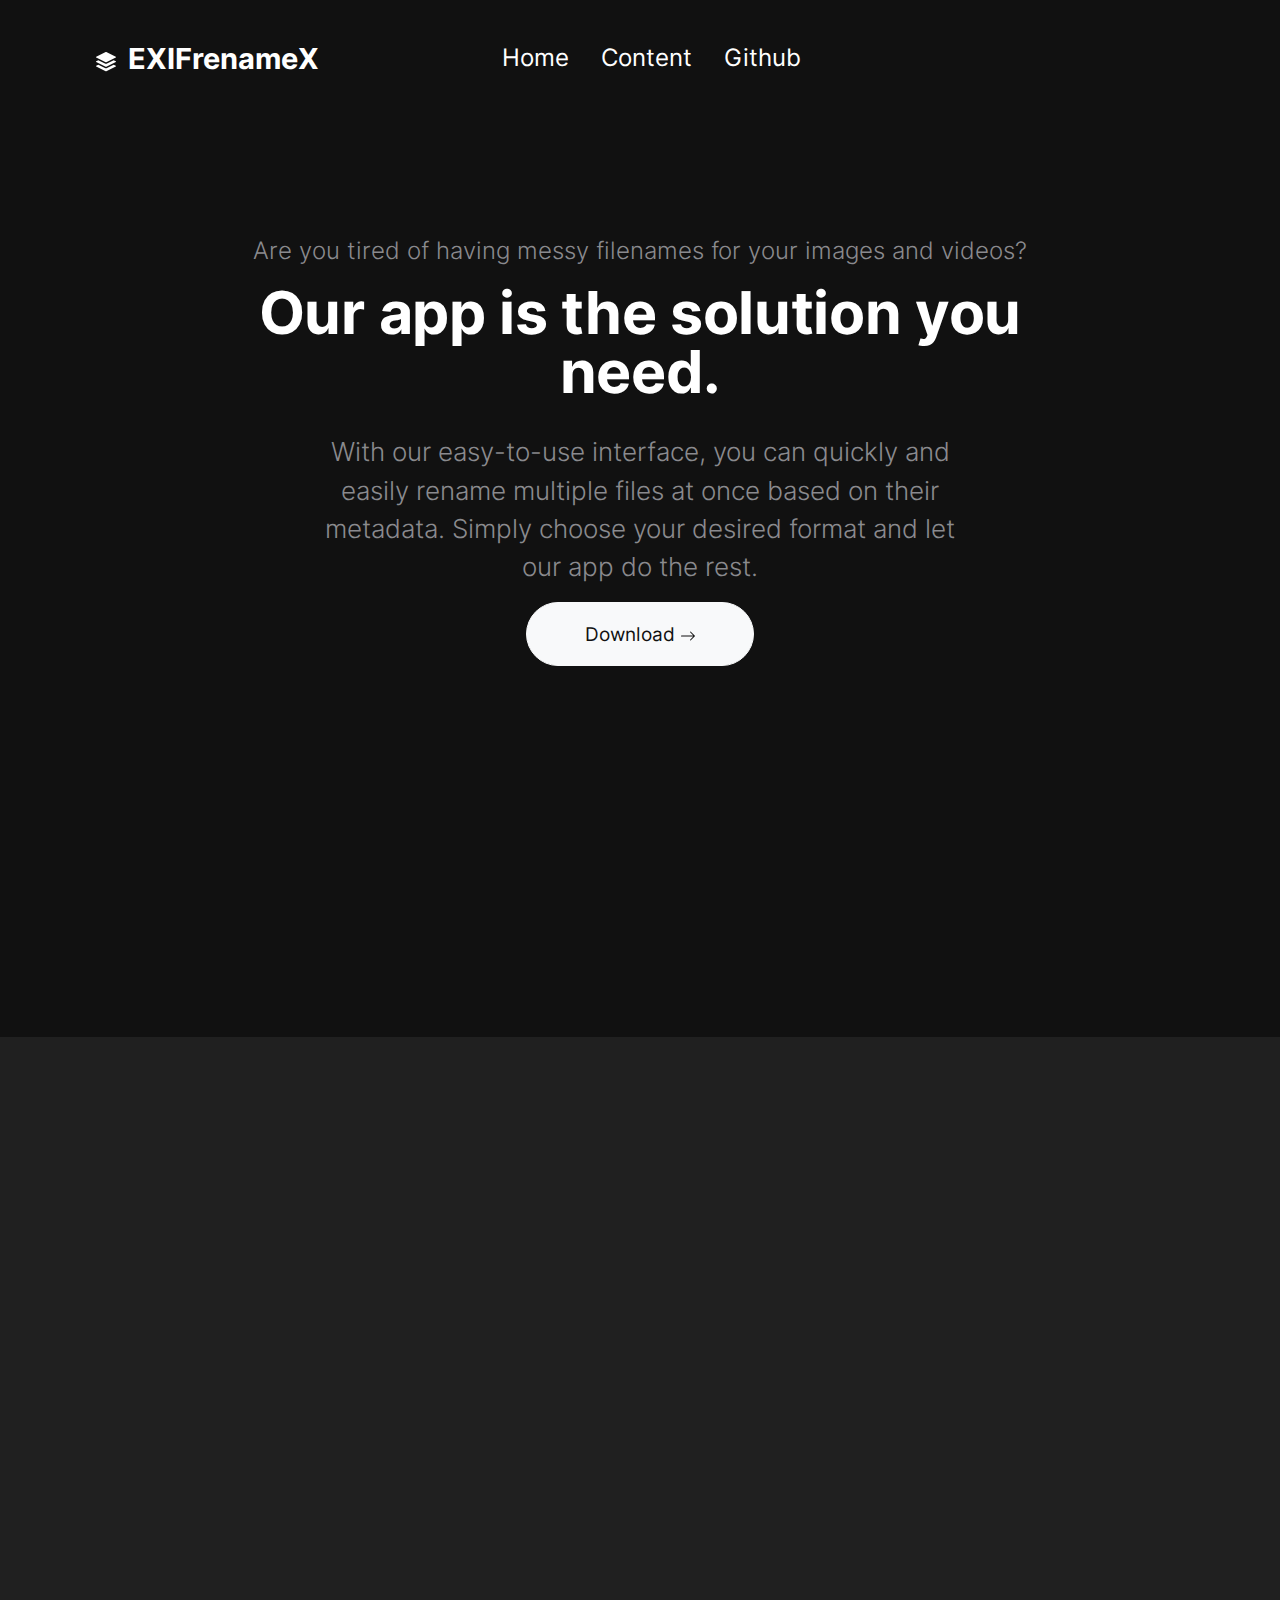
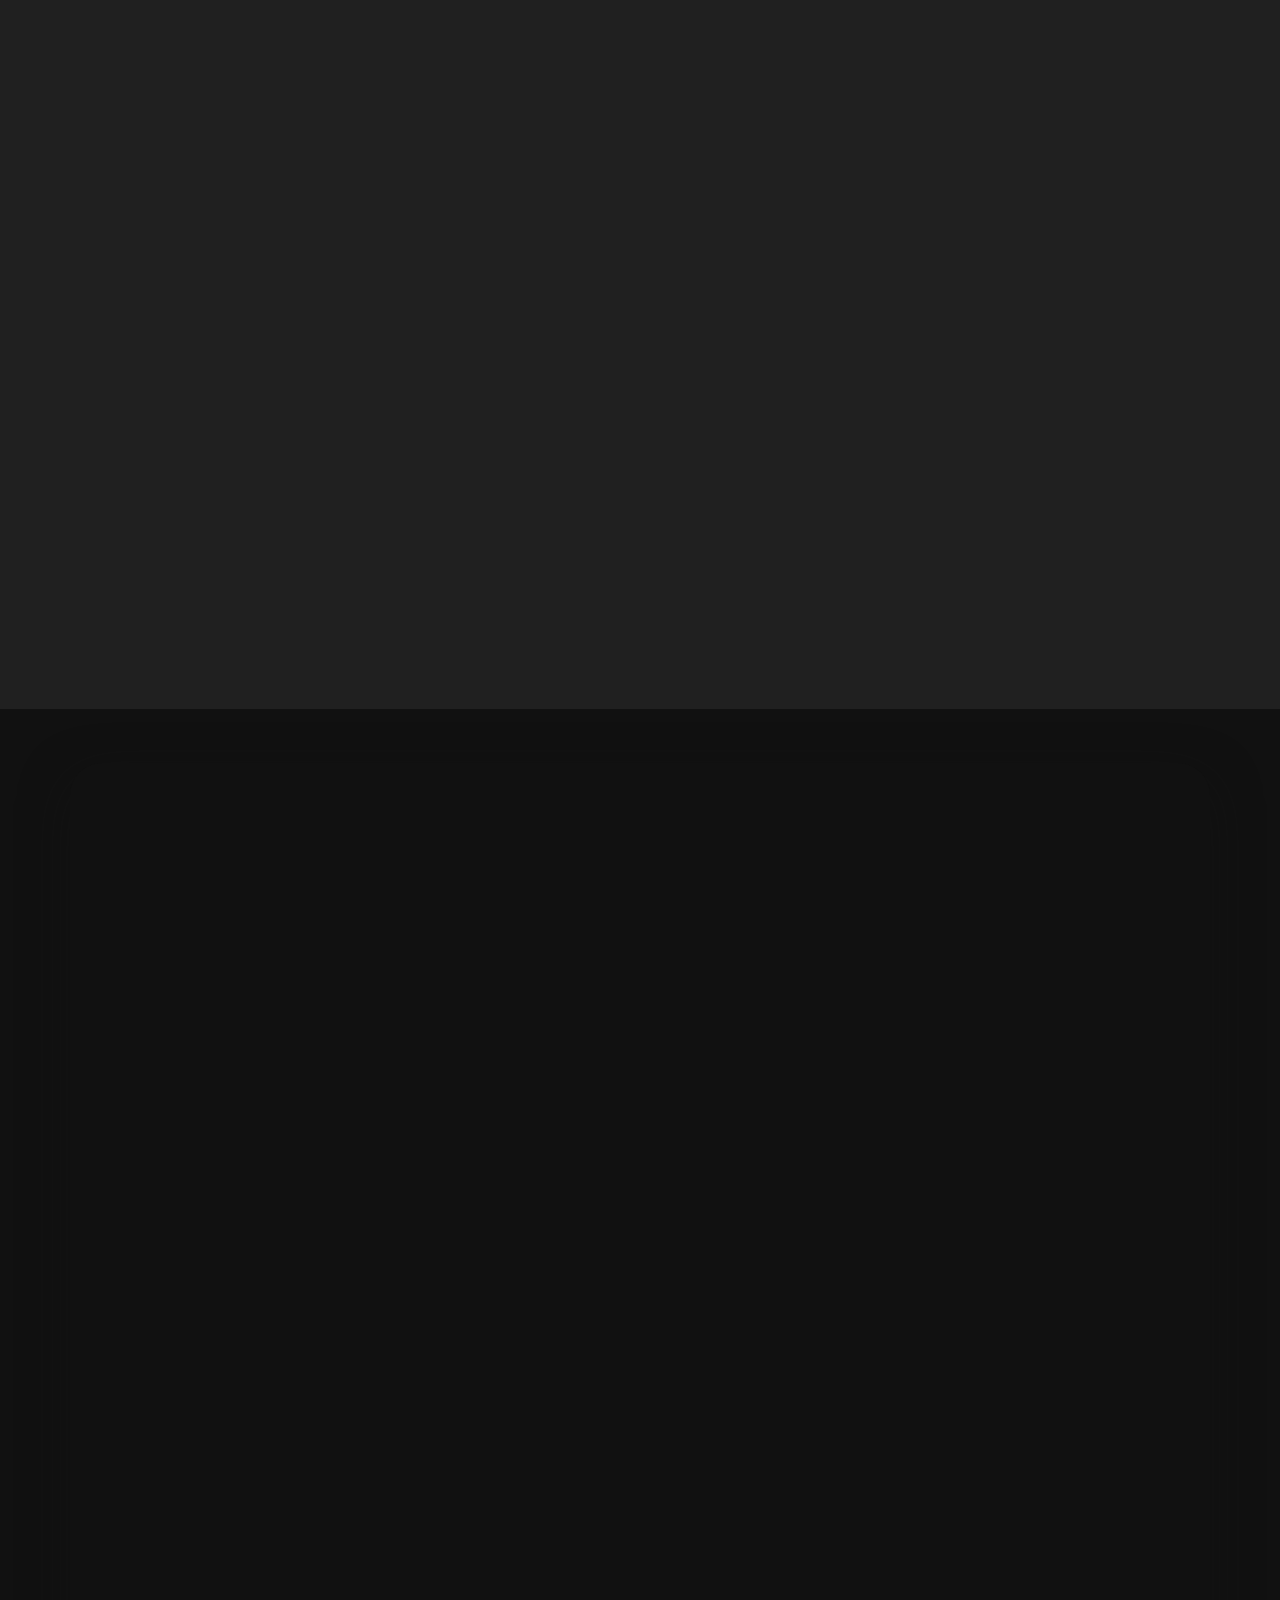
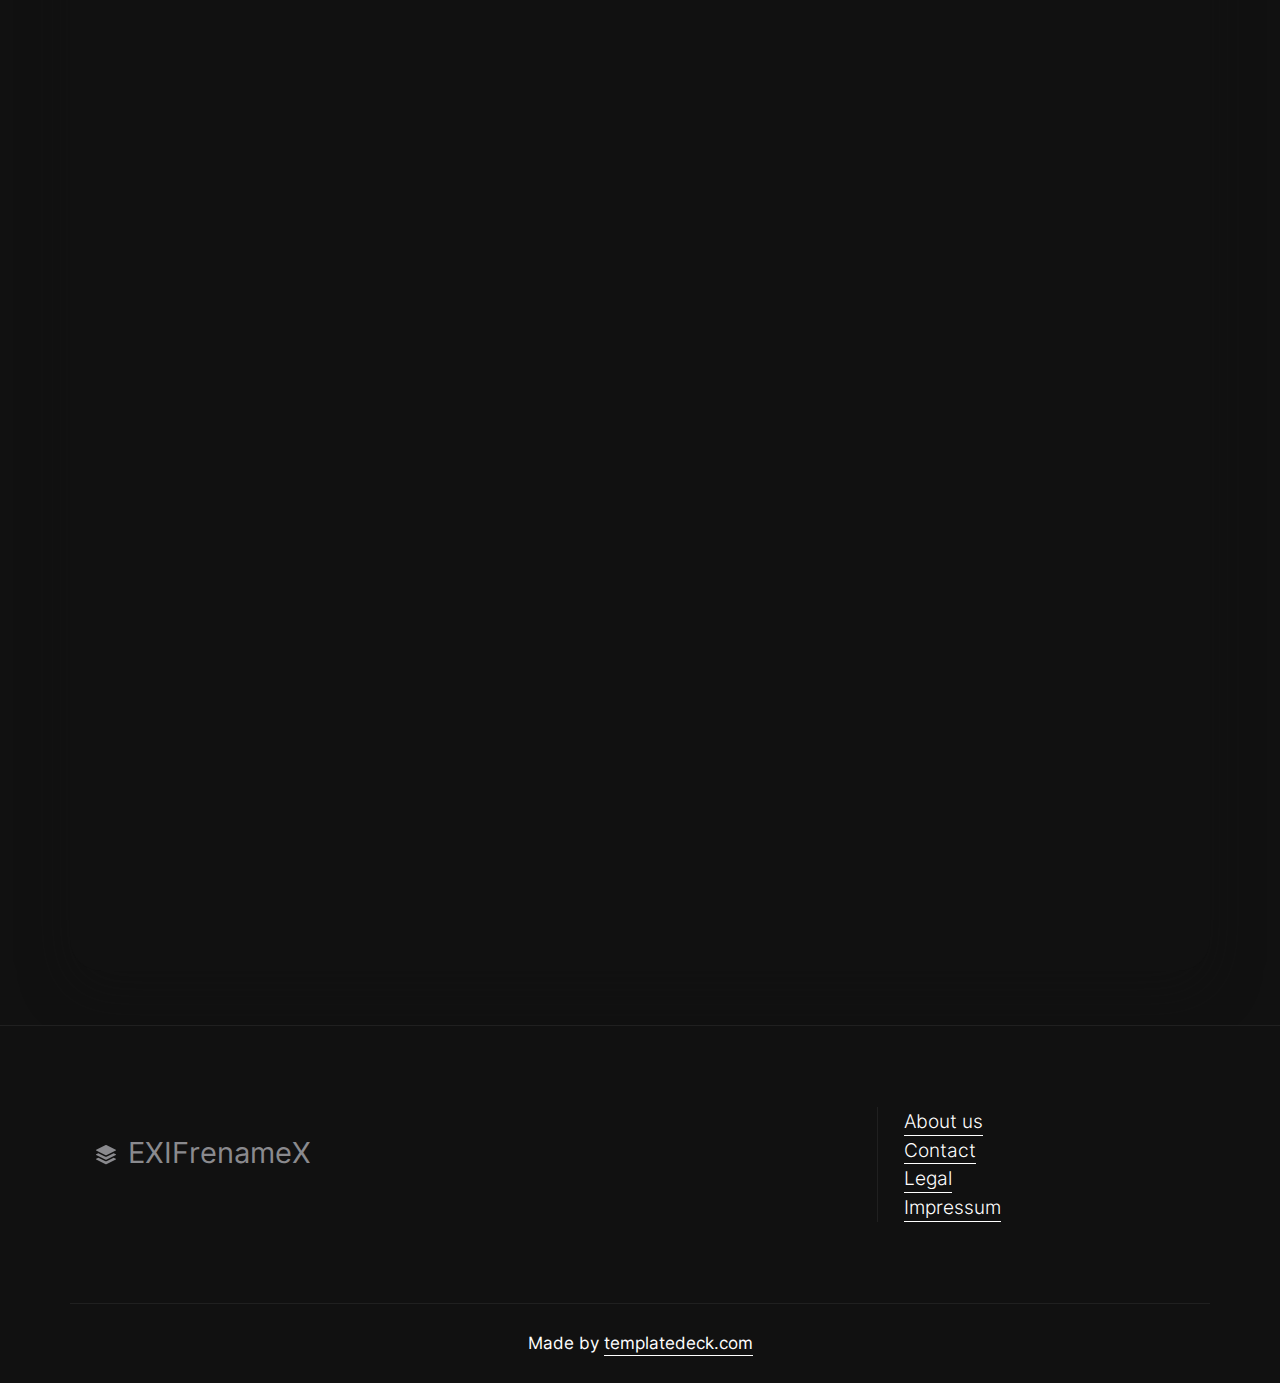
<file: index.html>
<!doctype html>
<html class="h-100" lang="en">

  <head>
      <meta charset="utf-8">
  <meta name="viewport" content="width=device-width,initial-scale=1,shrink-to-fit=no">
  <meta name="description" content="rename multiple files at once based on their metadata">
  <link rel="apple-touch-icon" sizes="180x180" href="img/apple-touch-icon.png">
  <link rel="icon" type="image/png" sizes="32x32" href="img/icon-32x32.png">
  <link rel="icon" type="image/png" sizes="16x16" href="img/icon-16x16.png">
  <link rel="icon" type="image/png" sizes="96x96" href="img/favicon.png">
  <meta name="author" content="Tim Leinich">
  <meta name="generator" content="Eleventy v2.0.0">
  <meta name="HandheldFriendly" content="true">
  <title>EXIFrenameX Home</title>
  <link rel="stylesheet" href="css/theme.min.css">

   <style>

/* inter-300 - latin */
@font-face {
  font-family: 'Inter';
  font-style: normal;
  font-weight: 300;
  font-display: swap;
  src: local(''),
       url('fonts/inter-v12-latin-300.woff2') format('woff2'), /* Chrome 26+, Opera 23+, Firefox 39+ */
       url('fonts/inter-v12-latin-300.woff') format('woff'); /* Chrome 6+, Firefox 3.6+, IE 9+, Safari 5.1+ */
}

/* inter-400 - latin */
@font-face {
  font-family: 'Inter';
  font-style: normal;
  font-weight: 400;
  font-display: swap;
  src: local(''),
       url('fonts/inter-v12-latin-regular.woff2') format('woff2'), /* Chrome 26+, Opera 23+, Firefox 39+ */
       url('fonts/inter-v12-latin-regular.woff') format('woff'); /* Chrome 6+, Firefox 3.6+, IE 9+, Safari 5.1+ */
}

@font-face {
  font-family: 'Inter';
  font-style: normal;
  font-weight: 500;
  font-display: swap;
  src: local(''),
       url('fonts/inter-v12-latin-500.woff2') format('woff2'), /* Chrome 26+, Opera 23+, Firefox 39+ */
       url('fonts/inter-v12-latin-500.woff') format('woff'); /* Chrome 6+, Firefox 3.6+, IE 9+, Safari 5.1+ */
}
@font-face {
  font-family: 'Inter';
  font-style: normal;
  font-weight: 700;
  font-display: swap;
  src: local(''),
       url('fonts/inter-v12-latin-700.woff2') format('woff2'), /* Chrome 26+, Opera 23+, Firefox 39+ */
       url('fonts/inter-v12-latin-700.woff') format('woff'); /* Chrome 6+, Firefox 3.6+, IE 9+, Safari 5.1+ */
}

</style>
  </head>

  <body class="bg-black text-white mt-0" data-bs-spy="scroll" data-bs-target="#navScroll">

    <nav id="navScroll" class="navbar navbar-dark bg-black fixed-top px-vw-5" tabindex="0">
  <div class="container">
    <a class="navbar-brand pe-md-4 fs-4 col-12 col-md-auto text-center" href="index.html">
  <svg xmlns="http://www.w3.org/2000/svg" width="20" height="20" fill="currentColor" class="bi bi-stack" viewBox="0 0 16 16">
    <path d="m14.12 10.163 1.715.858c.22.11.22.424 0 .534L8.267 15.34a.598.598 0 0 1-.534 0L.165 11.555a.299.299 0 0 1 0-.534l1.716-.858 5.317 2.659c.505.252 1.1.252 1.604 0l5.317-2.66zM7.733.063a.598.598 0 0 1 .534 0l7.568 3.784a.3.3 0 0 1 0 .535L8.267 8.165a.598.598 0 0 1-.534 0L.165 4.382a.299.299 0 0 1 0-.535L7.733.063z"/>
    <path d="m14.12 6.576 1.715.858c.22.11.22.424 0 .534l-7.568 3.784a.598.598 0 0 1-.534 0L.165 7.968a.299.299 0 0 1 0-.534l1.716-.858 5.317 2.659c.505.252 1.1.252 1.604 0l5.317-2.659z"/>
  </svg>
  <span class="ms-md-1 mt-1 fw-bolder me-md-5">EXIFrenameX</span>
</a>

      <ul class="navbar-nav mx-auto mb-2 mb-lg-0 list-group list-group-horizontal">
      <li class="nav-item">
  <a class="nav-link fs-5" href="index.html" aria-label="EXIFrenameX Homepage">
    Home
  </a>
</li>
<li class="nav-item">
  <a class="nav-link fs-5" href="content.html" aria-label="EXIFrenameX About">
    Content
  </a>
</li>
<li class="nav-item">
  <a class="nav-link fs-5" href="https://github.com/Ch4r0ne/EXIFrenameX" aria-label="Github EXIFrenameX">
    Github
  </a>
</li>
    </ul>
</div>
</nav>

    <main>
      <div class="w-100 overflow-hidden position-relative bg-black text-white" data-aos="fade">
  <div class="position-absolute w-100 h-100 bg-black opacity-75 top-0 start-0"></div>
  <div class="container py-vh-4 position-relative mt-5 px-vw-5 text-center">
  <div class="row d-flex align-items-center justify-content-center py-vh-5">
    <div class="col-12 col-xl-10">
      <span class="h5 text-secondary fw-lighter">Are you tired of having messy filenames for your images and videos?</span>
      <h1 class="display-huge mt-3 mb-3 lh-1">Our app is the solution you need.</h1>
    </div>
    <div class="col-12 col-xl-8">
      <p class="lead text-secondary">
        <p class="lead text-secondary">With our easy-to-use interface, you can quickly and easily rename multiple files at once based on their metadata. Simply choose your desired format and let our app do the rest.</p>
    </div>
    <div class="col-12 text-center">
        <a href="https://github.com/Ch4r0ne/EXIFrenameX/archive/refs/tags/v3.0.1.zip" class="btn btn-xl btn-light" download>
          Download
        <svg xmlns="http://www.w3.org/2000/svg" width="16" height="16" fill="currentColor" class="bi bi-arrow-right" viewBox="0 0 16 16">
  <path fill-rule="evenodd" d="M1 8a.5.5 0 0 1 .5-.5h11.793l-3.147-3.146a.5.5 0 0 1 .708-.708l4 4a.5.5 0 0 1 0 .708l-4 4a.5.5 0 0 1-.708-.708L13.293 8.5H1.5A.5.5 0 0 1 1 8z"/>
</svg>
</a>
    </div>
  </div>
</div>

</div>

<div class="w-100 position-relative bg-black text-white bg-cover d-flex align-items-center">
  <div class="container-fluid px-vw-5">
    <div class="position-absolute w-100 h-50 bg-dark bottom-0 start-0"></div>
    <div class="row d-flex align-items-center position-relative justify-content-center px-0 g-5">
      <div class="col-12 col-lg-6">
        <img src="img/webp/gui_fileexplorer_dark.webp" width="2280" height="1732" alt="gui_fileexplorer_dark" class="img-fluid position-relative rounded-5 shadow" data-aos="fade-up">
      </div>
      <div class="col-12 col-md-6 col-lg-3">
        <img src="img/webp/gui_preview.webp" width="1116" height="1578" alt="gui_preview" class="img-fluid position-relative rounded-5 shadow" data-aos="fade-up" data-aos-duration="2000">
      </div>
      <div class="col-12 col-md-6 col-lg-3">
        <img src="img/webp/fileexplorer_dark.webp" width="1116" height="848" alt="fileexplorer_dark" class="img-fluid position-relative rounded-5 shadow" data-aos="fade-up" data-aos-duration="3000">
      </div>
    </div>
  </div>
</div>
<div class="bg-dark">
  <div class="container px-vw-5 py-vh-5">
    <div class="row d-flex align-items-center">
      <div class="col-12 col-lg-7 text-lg-end" data-aos="fade-right">
        <span class="h5 text-secondary fw-lighter">What we do</span>
        <h2 class="display-4">I'm a firm believer in open source software and the power of collaborative development. That's why I've made my application's source code available on Github for anyone to contribute to its improvement.</h2>
      </div>
      <div class="col-12 col-lg-5" data-aos="fade-left">
        <h3 class="pt-5">Product Design</h3>
        <p class="text-secondary">our product, has been developed with a sleek and intuitive design to provide the best possible user experience. We've designed the application with the user in mind, ensuring it's straightforward and effortless to use for everyone.<br>
          <a href="#" class="link-fancy link-fancy-light me-2">Tell me more</a>
          <svg xmlns="http://www.w3.org/2000/svg" width="24" height="24" fill="currentColor" class="bi bi-arrow-right-circle" viewBox="0 0 16 16">
  <path fill-rule="evenodd" d="M1 8a7 7 0 1 0 14 0A7 7 0 0 0 1 8zm15 0A8 8 0 1 1 0 8a8 8 0 0 1 16 0zM4.5 7.5a.5.5 0 0 0 0 1h5.793l-2.147 2.146a.5.5 0 0 0 .708.708l3-3a.5.5 0 0 0 0-.708l-3-3a.5.5 0 1 0-.708.708L10.293 7.5H4.5z"/>
</svg>
</p>
        <h3 class="border-top border-secondary pt-5 mt-5">Development & Engineering</h3>
        <p class="text-secondary">EXIFrenameX was born out of a personal need. We had over 60,000 holiday photos and videos that needed to be sorted to create a holiday video. I quickly realised that manually renaming each file based on the date it was taken/created was not only time consuming, but also didn't make sense given the number of files. So I decided to develop EXIFrenameX, an application that automates the renaming process based on image and video metadata.<br>
          <a href="#" class="link-fancy link-fancy-light me-2">Tell me more</a>
          <svg xmlns="http://www.w3.org/2000/svg" width="24" height="24" fill="currentColor" class="bi bi-arrow-right-circle" viewBox="0 0 16 16">
  <path fill-rule="evenodd" d="M1 8a7 7 0 1 0 14 0A7 7 0 0 0 1 8zm15 0A8 8 0 1 1 0 8a8 8 0 0 1 16 0zM4.5 7.5a.5.5 0 0 0 0 1h5.793l-2.147 2.146a.5.5 0 0 0 .708.708l3-3a.5.5 0 0 0 0-.708l-3-3a.5.5 0 1 0-.708.708L10.293 7.5H4.5z"/>
</svg>
</p>
      </div>
    </div>
  </div>
</div>

<div class="bg-black py-vh-3">
  <div class="container bg-black px-vw-5 py-vh-3 rounded-5 shadow">

  <div class="row gx-5">
    <div class="col-12 col-md-6">
      <div class="card bg-transparent mb-5" data-aos="zoom-in-up">
        <div class="bg-dark shadow rounded-5 p-0">
          <img src="img/webp/gui_fileexplorer_light.webp" width="582" height="327" alt="gui_fileexplorer_light" class="img-fluid rounded-5 no-bottom-radius" loading="lazy">
          <div class="p-5">
            <h2 class="fw-lighter">select a folder</h2>
            <p class="pb-4 text-secondary">Select the folder in which the unsorted photos and video files are located via "Browse".</p>
          </div>
        </div>
      </div>

      <div class="card bg-transparent" data-aos="zoom-in-up">
        <div class="bg-dark shadow rounded-5 p-0">
          <img src="img/webp/gui_light.webp" width="582" height="442" alt="gui_light" class="img-fluid rounded-5 no-bottom-radius" loading="lazy">
          <div class="p-5">
            <h2 class="fw-lighter">overview</h2>
            <p class="pb-4 text-secondary">On the right side is a live preview that you can adjust until it is perfect. The left part contains the description of the format and the process as well as the button "Rename files".</p>
          </div>
        </div>
      </div>
    </div>
    <div class="col-12 col-md-6">
      <div class="p-5 pt-0 mt-5" data-aos="fade">
        <span class="h5 text-secondary fw-lighter">description</span>
        <h2 class="display-4">Short description of how the app works</h2>
      </div>
      <div class="card bg-transparent mb-5 mt-5" data-aos="zoom-in-up">
        <div class="bg-dark shadow rounded-5 p-0">
          <img src="img/webp/gui_dropdown_light.webp" width="582" height="390" alt="gui_dropdown_light" class="img-fluid rounded-5 no-bottom-radius" loading="lazy">
          <div class="p-5">
            <h2 class="fw-lighter">preview</h2>
            <p class="pb-4 text-secondary">Select the format you want from the drop-down menu or create your own. For example, you can keep the original name and position it differently, or just add a prefix or suffix.</p>
          </div>
        </div>
      </div>

      <div class="card bg-transparent" data-aos="zoom-in-up">
        <div class="bg-dark shadow rounded-5 p-0">
          <img src="img/webp/fileexplorer_light.webp" width="582" height="327" alt="fileexplorer_light" class="img-fluid rounded-5 no-bottom-radius" loading="lazy">
          <div class="p-5">
            <h2 class="fw-lighter">file explorer</h2>
            <p class="pb-4 text-secondary">Once you have completed the process, you will see the data sorted and listed clearly here.</p>
          </div>
        </div>
      </div>
    </div>
  </div>

</div>


</div>

    </main>

    <footer class="bg-black border-top border-dark">
  <div class="container py-vh-4 text-secondary fw-lighter">
    <div class="row">
      <div class="col-12 col-lg-5 py-4 text-center text-lg-start">
            <a class="navbar-brand pe-md-4 fs-4 col-12 col-md-auto text-center" href="index.html">
  <svg xmlns="http://www.w3.org/2000/svg" width="20" height="20" fill="currentColor" class="bi bi-stack" viewBox="0 0 16 16">
    <path d="m14.12 10.163 1.715.858c.22.11.22.424 0 .534L8.267 15.34a.598.598 0 0 1-.534 0L.165 11.555a.299.299 0 0 1 0-.534l1.716-.858 5.317 2.659c.505.252 1.1.252 1.604 0l5.317-2.66zM7.733.063a.598.598 0 0 1 .534 0l7.568 3.784a.3.3 0 0 1 0 .535L8.267 8.165a.598.598 0 0 1-.534 0L.165 4.382a.299.299 0 0 1 0-.535L7.733.063z"/>
    <path d="m14.12 6.576 1.715.858c.22.11.22.424 0 .534l-7.568 3.784a.598.598 0 0 1-.534 0L.165 7.968a.299.299 0 0 1 0-.534l1.716-.858 5.317 2.659c.505.252 1.1.252 1.604 0l5.317-2.659z"/>
  </svg>
  <span class="ms-md-1 mt-1 fw-bolder me-md-5">EXIFrenameX</span>
</a>

      </div>
      <div class="col border-end border-dark">

      </div>
          <div class="col">
            <ul class="nav flex-column">
              <li class="nav-item">
                <a href="#" class="link-fancy link-fancy-light">About us</a>
              </li>
              <li class="nav-item">
                <a href="mailto:admin@technetpro.de" class="link-fancy link-fancy-light">Contact</a>
              </li>
              <li class="nav-item">
                  <a href="legal.html" class="link-fancy link-fancy-light">Legal</a>
              </li>
              <li class="nav-item">
                <a href="impressum.html" class="link-fancy link-fancy-light">Impressum</a>
              </li>
            </ul>
      </div>
    </div>
  </div>
  <div class="container text-center small py-vh-2 border-top border-dark">Made by
    <a href="https://templatedeck.com" class="link-fancy link-fancy-light" target="_blank">templatedeck.com</a>
  </div>
</footer>


<script src="js/bootstrap.bundle.min.js"></script>
<script src="js/aos.js"></script>
<script>
AOS.init({
 duration: 800, // values from 0 to 3000, with step 50ms
});
</script>
<script>
  let scrollpos = window.scrollY
  const header = document.querySelector(".navbar")
  const header_height = header.offsetHeight

  const add_class_on_scroll = () => header.classList.add("scrolled", "shadow-sm")
  const remove_class_on_scroll = () => header.classList.remove("scrolled", "shadow-sm")

  window.addEventListener('scroll', function() {
    scrollpos = window.scrollY;

    if (scrollpos >= header_height) { add_class_on_scroll() }
    else { remove_class_on_scroll() }

    console.log(scrollpos)
  })
</script>

  </body>
</html>
</file>
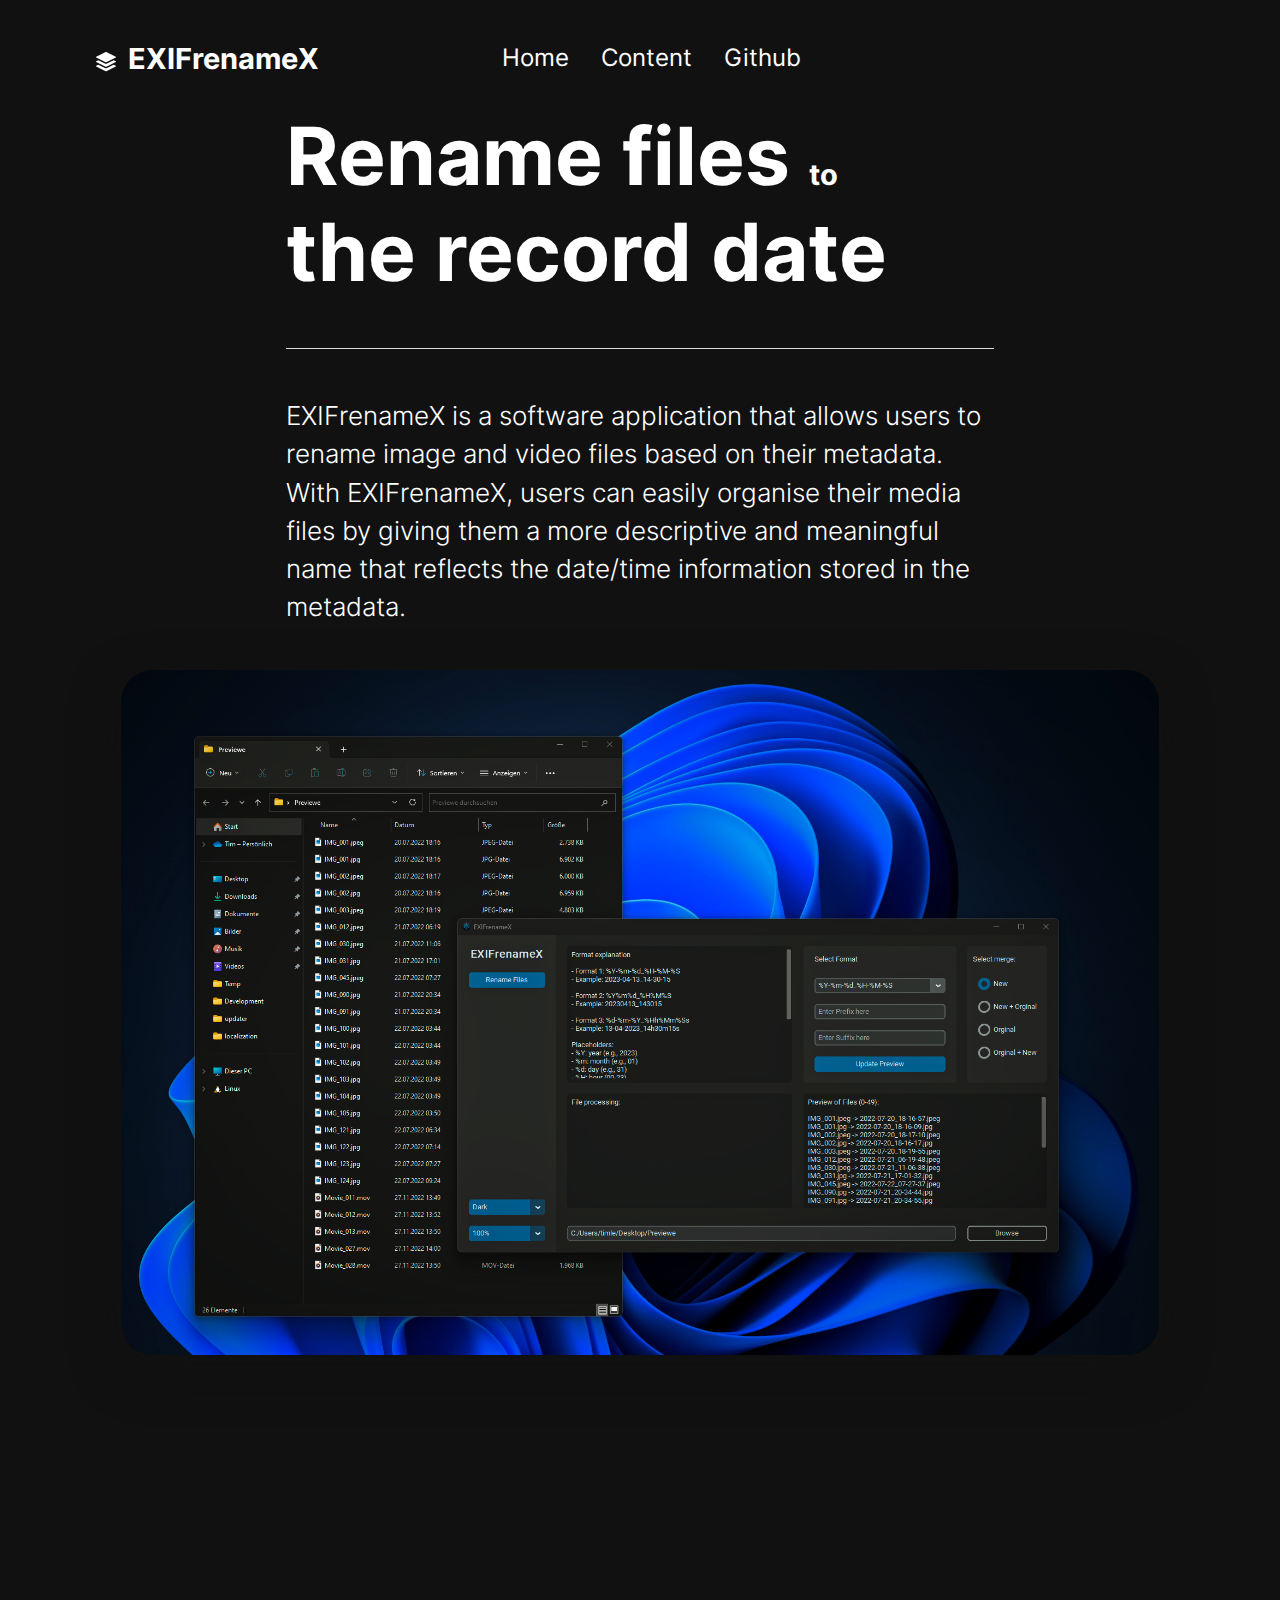
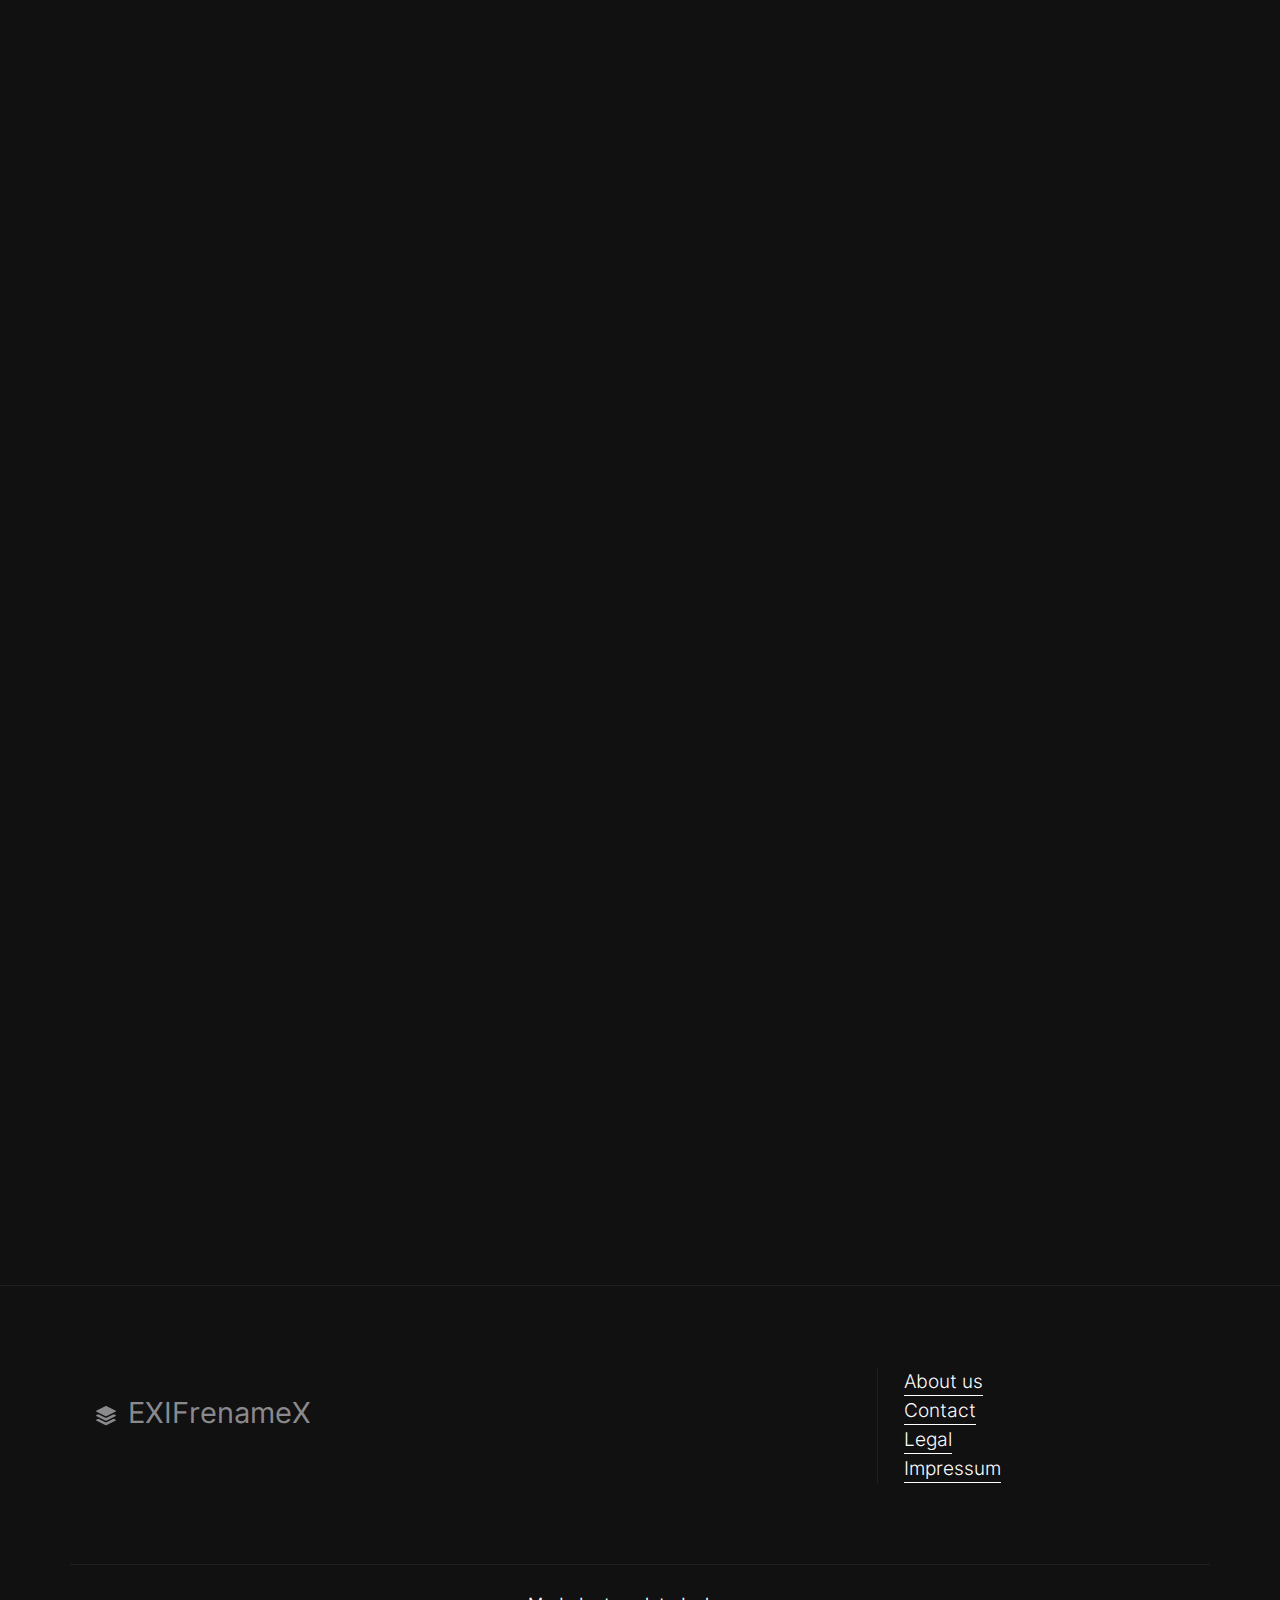
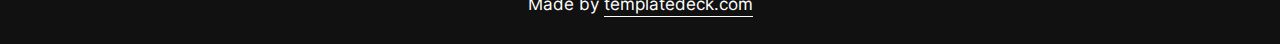
<file: content.html>
<!doctype html>
<html class="h-100" lang="en">

  <head>
      <meta charset="utf-8">
  <meta name="viewport" content="width=device-width,initial-scale=1,shrink-to-fit=no">
  <meta name="description" content="rename multiple files at once based on their metadata">
  <link rel="apple-touch-icon" sizes="180x180" href="img/apple-touch-icon.png">
  <link rel="icon" type="image/png" sizes="32x32" href="img/icon-32x32.png">
  <link rel="icon" type="image/png" sizes="16x16" href="img/icon-16x16.png">
  <link rel="icon" type="image/png" sizes="96x96" href="img/favicon.png">
  <meta name="author" content="Tim Leinich">
  <meta name="generator" content="Eleventy v2.0.0">
  <meta name="HandheldFriendly" content="true">
  <title>EXIFrenameX About</title>
  <link rel="stylesheet" href="css/theme.min.css">

   <style>

/* inter-300 - latin */
@font-face {
  font-family: 'Inter';
  font-style: normal;
  font-weight: 300;
  font-display: swap;
  src: local(''),
       url('fonts/inter-v12-latin-300.woff2') format('woff2'), /* Chrome 26+, Opera 23+, Firefox 39+ */
       url('fonts/inter-v12-latin-300.woff') format('woff'); /* Chrome 6+, Firefox 3.6+, IE 9+, Safari 5.1+ */
}

/* inter-400 - latin */
@font-face {
  font-family: 'Inter';
  font-style: normal;
  font-weight: 400;
  font-display: swap;
  src: local(''),
       url('fonts/inter-v12-latin-regular.woff2') format('woff2'), /* Chrome 26+, Opera 23+, Firefox 39+ */
       url('fonts/inter-v12-latin-regular.woff') format('woff'); /* Chrome 6+, Firefox 3.6+, IE 9+, Safari 5.1+ */
}

@font-face {
  font-family: 'Inter';
  font-style: normal;
  font-weight: 500;
  font-display: swap;
  src: local(''),
       url('fonts/inter-v12-latin-500.woff2') format('woff2'), /* Chrome 26+, Opera 23+, Firefox 39+ */
       url('fonts/inter-v12-latin-500.woff') format('woff'); /* Chrome 6+, Firefox 3.6+, IE 9+, Safari 5.1+ */
}
@font-face {
  font-family: 'Inter';
  font-style: normal;
  font-weight: 700;
  font-display: swap;
  src: local(''),
       url('fonts/inter-v12-latin-700.woff2') format('woff2'), /* Chrome 26+, Opera 23+, Firefox 39+ */
       url('fonts/inter-v12-latin-700.woff') format('woff'); /* Chrome 6+, Firefox 3.6+, IE 9+, Safari 5.1+ */
}

</style>
  </head>

  <body class="bg-black text-white mt-0" data-bs-spy="scroll" data-bs-target="#navScroll">

    <nav id="navScroll" class="navbar navbar-dark bg-black fixed-top px-vw-5" tabindex="0">
  <div class="container">
    <a class="navbar-brand pe-md-4 fs-4 col-12 col-md-auto text-center" href="index.html">
  <svg xmlns="http://www.w3.org/2000/svg" width="20" height="20" fill="currentColor" class="bi bi-stack" viewBox="0 0 16 16">
    <path d="m14.12 10.163 1.715.858c.22.11.22.424 0 .534L8.267 15.34a.598.598 0 0 1-.534 0L.165 11.555a.299.299 0 0 1 0-.534l1.716-.858 5.317 2.659c.505.252 1.1.252 1.604 0l5.317-2.66zM7.733.063a.598.598 0 0 1 .534 0l7.568 3.784a.3.3 0 0 1 0 .535L8.267 8.165a.598.598 0 0 1-.534 0L.165 4.382a.299.299 0 0 1 0-.535L7.733.063z"/>
    <path d="m14.12 6.576 1.715.858c.22.11.22.424 0 .534l-7.568 3.784a.598.598 0 0 1-.534 0L.165 7.968a.299.299 0 0 1 0-.534l1.716-.858 5.317 2.659c.505.252 1.1.252 1.604 0l5.317-2.659z"/>
  </svg>
  <span class="ms-md-1 mt-1 fw-bolder me-md-5">EXIFrenameX</span>
</a>

      <ul class="navbar-nav mx-auto mb-2 mb-lg-0 list-group list-group-horizontal">
      <li class="nav-item">
  <a class="nav-link fs-5" href="index.html" aria-label="EXIFrenameX Homepage">
    Home
  </a>
</li>
<li class="nav-item">
  <a class="nav-link fs-5" href="content.html" aria-label="EXIFrenameX About">
    Content
  </a>
</li>
<li class="nav-item">
  <a class="nav-link fs-5" href="https://github.com/Ch4r0ne/EXIFrenameX" aria-label="Github EXIFrenameX">
    Github
  </a>
</li>
    </ul>
</div>
</nav>

    <main>
      <div class="container">
  <div class="row d-flex justify-content-center py-vh-5 pb-0">
    <div class="col-12 col-lg-10 col-xl-8">
      <div class="row">
        <div class="col-12">
          <h1 class="display-1 fw-bold">Rename files
            <span class="fs-4">to</span><br>
            the record date</h1>
          <p class="lead border-top pt-5 mt-5" data-aos="fade-up">EXIFrenameX is a software application that allows users to rename image and video files based on their metadata. With EXIFrenameX, users can easily organise their media files by giving them a more descriptive and meaningful name that reflects the date/time information stored in the metadata.
          </p>
        </div>
      </div>
    </div>
    <div class="row">
      <div class="col-12 py-vh-2">
      <img src="img/webp/gui_fileexplorer_dark.webp" width="1446" height="982" alt="gui_fileexplorer_dark" class="img-fluid position-relative rounded-5 shadow" data-aos="zoom-up">
    </div>
    </div>
        <div class="col-12 col-lg-10 col-xl-8">
      <div class="row d-flex align-items-start" data-aos="fade-right">
        <div class="col-12 col-lg-7">
          <h2 class="h3 mt-5 border-top pt-5">File Support</h2>
          <p class="text-secondary">This application supports a wide range of file types, including JPEG, PNG, TIFF, Sony RAW, Nikon RAW, Canon RAW, Olympus RAW, Panasonic RAW, Leica RAW, Samsung RAW, QuickTime video, and MPEG-4 video. Users can select a user-defined format from the drop-down list and specify a prefix and/or suffix for the new file names.</p>
        </div>


      </div>

      <div class="row d-flex align-items-start" data-aos="fade-right">
        <div class="col-12 col-lg-7">
          <h2 class="h3 mt-5 border-top pt-5">Open Source on Github</h2>
          <p class="text-secondary">EXIFrenameX is completely open source! All the code is available on GitHub, so anyone can view it and contribute to its development. We believe that collaboration is the key to creating the best software possible, and we welcome all contributions and feedback.

            If you have any suggestions for new features or improvements, please let us know. We are always looking for ways to make EXIFrenameX even better, and your input is crucial to achieving this goal.
            
            So why wait? Download EXIFrenameX today and start organising your photos like a pro!</p>
        </div>

      </div>


    </div>
  </div>
  <div class="row d-flex align-items-start justify-content-center py-vh-3 text-muted" data-aos="fade">
      <div class="col-12 col-lg-10 col-xl-9">
      <div class="p-5 small bg-gray-900">
      <p>*Our application, EXIFrenameX, is provided "as is" without warranty of any kind, either expressed or implied, including, but not limited to, the implied warranties of merchantability and fitness for a particular purpose. We do not warrant that the App will meet your requirements or that it will be error-free, timely or secure.

        By using the App, you acknowledge and agree that you are solely responsible for any data loss, damage or other problems that may occur as a result of using the App. We strongly recommend that you back up your data before using the App.
        
        We have thoroughly tested the App to ensure that it works as intended, but we accept no liability for any loss or damage arising from the use of the App. You use the App at your own risk and we will not be liable for any direct or indirect damages, including but not limited to loss of profits, business interruption or loss of data.
        
        In short, whilst we have endeavoured to create a reliable and effective application, we cannot guarantee its performance or accept any liability for its use.</p>
    </div>
    </div>
  </div>
</div>

    </main>

    <footer class="bg-black border-top border-dark">
      <div class="container py-vh-4 text-secondary fw-lighter">
        <div class="row">
          <div class="col-12 col-lg-5 py-4 text-center text-lg-start">
                <a class="navbar-brand pe-md-4 fs-4 col-12 col-md-auto text-center" href="index.html">
      <svg xmlns="http://www.w3.org/2000/svg" width="20" height="20" fill="currentColor" class="bi bi-stack" viewBox="0 0 16 16">
        <path d="m14.12 10.163 1.715.858c.22.11.22.424 0 .534L8.267 15.34a.598.598 0 0 1-.534 0L.165 11.555a.299.299 0 0 1 0-.534l1.716-.858 5.317 2.659c.505.252 1.1.252 1.604 0l5.317-2.66zM7.733.063a.598.598 0 0 1 .534 0l7.568 3.784a.3.3 0 0 1 0 .535L8.267 8.165a.598.598 0 0 1-.534 0L.165 4.382a.299.299 0 0 1 0-.535L7.733.063z"/>
        <path d="m14.12 6.576 1.715.858c.22.11.22.424 0 .534l-7.568 3.784a.598.598 0 0 1-.534 0L.165 7.968a.299.299 0 0 1 0-.534l1.716-.858 5.317 2.659c.505.252 1.1.252 1.604 0l5.317-2.659z"/>
      </svg>
      <span class="ms-md-1 mt-1 fw-bolder me-md-5">EXIFrenameX</span>
    </a>
    
          </div>
          <div class="col border-end border-dark">
    
          </div>
              <div class="col">
                <ul class="nav flex-column">
                  <li class="nav-item">
                    <a href="#" class="link-fancy link-fancy-light">About us</a>
                  </li>
                  <li class="nav-item">
                    <a href="mailto:admin@technetpro.de" class="link-fancy link-fancy-light">Contact</a>
                  </li>
                  <li class="nav-item">
                      <a href="Legal.html" class="link-fancy link-fancy-light">Legal</a>
                  </li>
                  <li class="nav-item">
                    <a href="Impressum.html" class="link-fancy link-fancy-light">Impressum</a>
                  </li>
                </ul>
          </div>
        </div>
      </div>
      <div class="container text-center small py-vh-2 border-top border-dark">Made by
        <a href="https://templatedeck.com" class="link-fancy link-fancy-light" target="_blank">templatedeck.com</a>
      </div>
    </footer>

<script src="js/bootstrap.bundle.min.js"></script>
<script src="js/aos.js"></script>
<script>
AOS.init({
 duration: 800, // values from 0 to 3000, with step 50ms
});
</script>
<script>
  let scrollpos = window.scrollY
  const header = document.querySelector(".navbar")
  const header_height = header.offsetHeight

  const add_class_on_scroll = () => header.classList.add("scrolled", "shadow-sm")
  const remove_class_on_scroll = () => header.classList.remove("scrolled", "shadow-sm")

  window.addEventListener('scroll', function() {
    scrollpos = window.scrollY;

    if (scrollpos >= header_height) { add_class_on_scroll() }
    else { remove_class_on_scroll() }

    console.log(scrollpos)
  })
</script>

  </body>
</html>
</file>
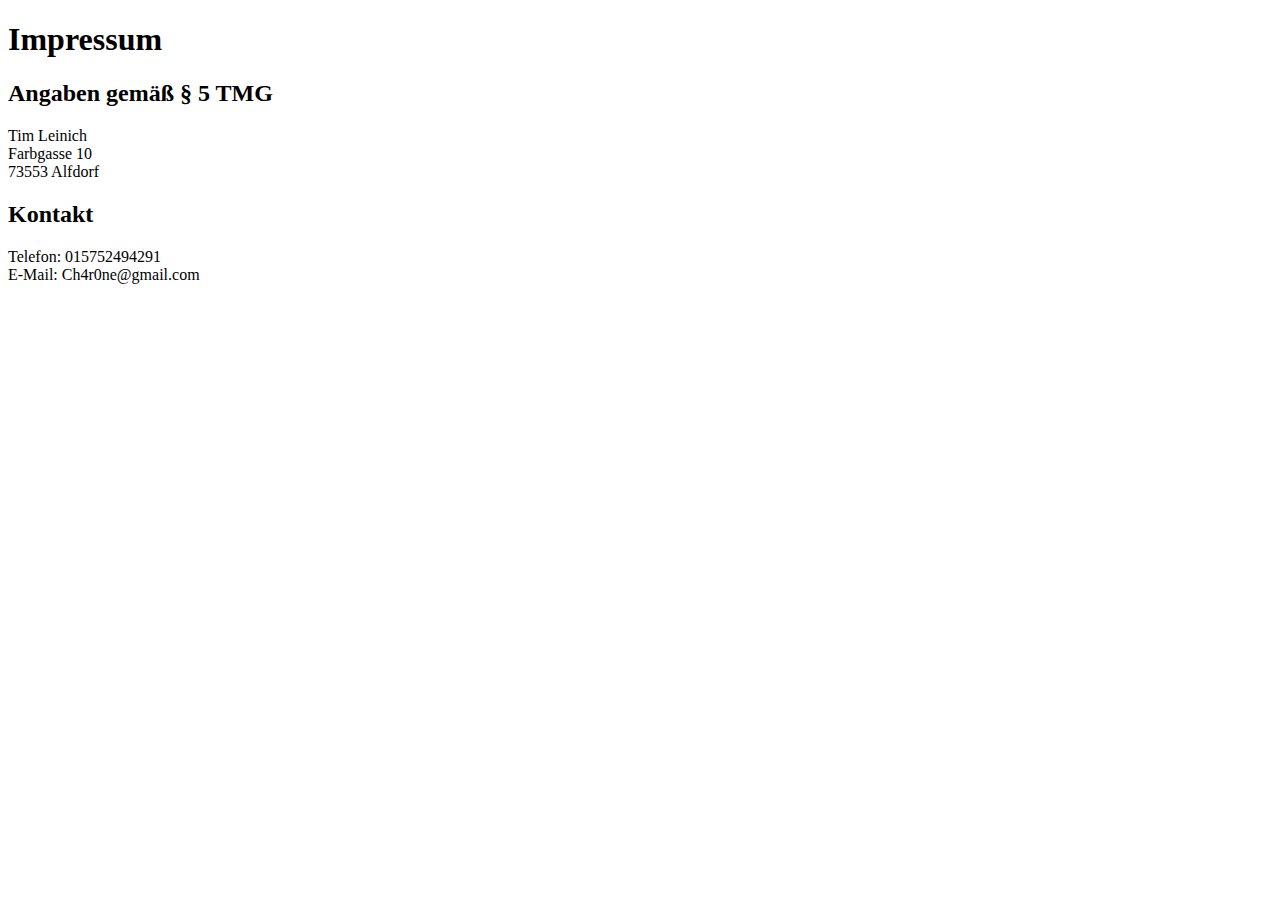
<file: Impressum.html>
<!doctype html>
        <h1>Impressum</h1>

        <h2>Angaben gem&auml;&szlig; &sect; 5 TMG</h2>
        <p>Tim Leinich<br />
        Farbgasse 10<br />
        73553 Alfdorf</p>
        
        <h2>Kontakt</h2>
        <p>Telefon: 015752494291<br />
        E-Mail: Ch4r0ne@gmail.com</p>
</file>
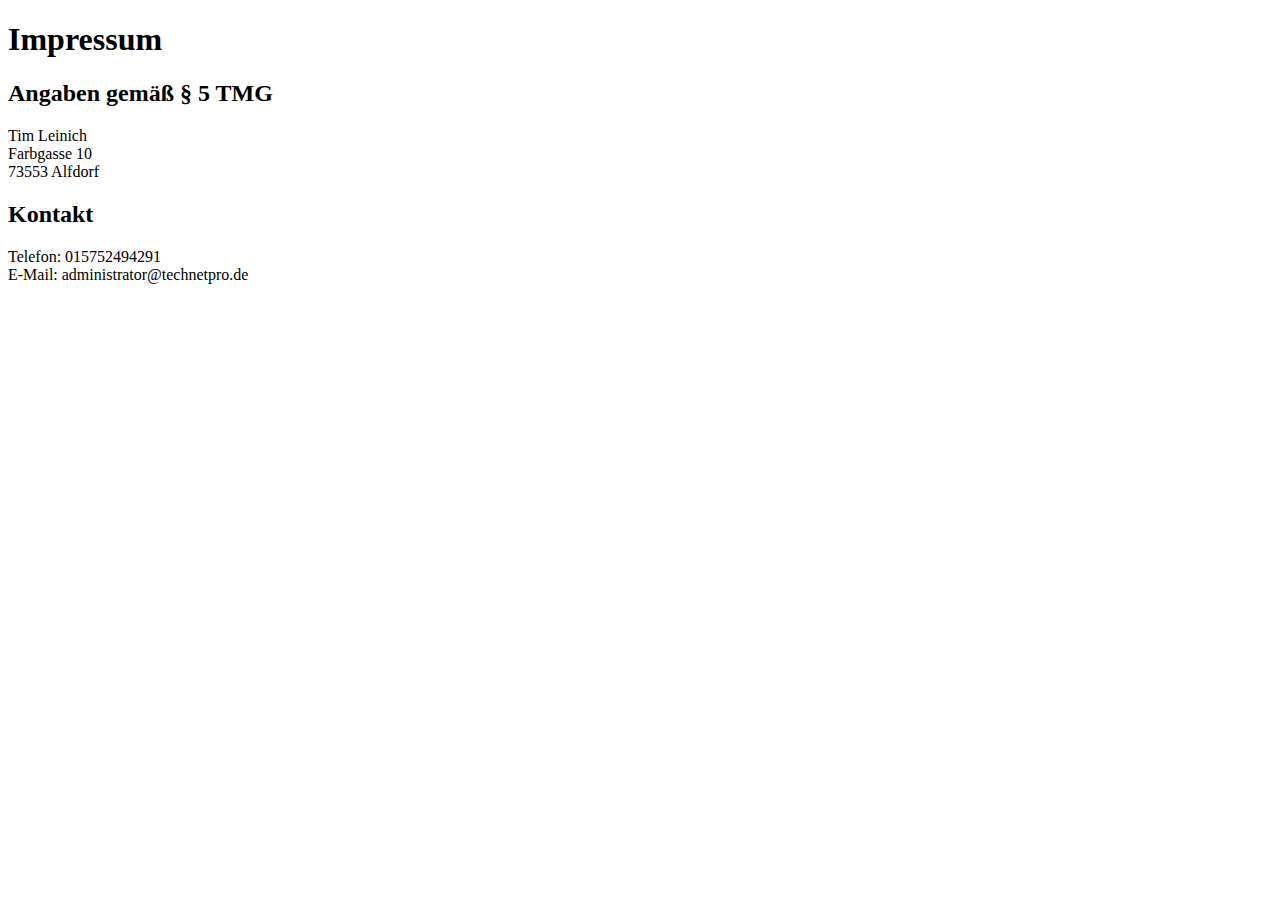
<file: impressum.html>
<!doctype html>
        <h1>Impressum</h1>

        <h2>Angaben gem&auml;&szlig; &sect; 5 TMG</h2>
        <p>Tim Leinich<br />
        Farbgasse 10<br />
        73553 Alfdorf</p>
        
        <h2>Kontakt</h2>
        <p>Telefon: 015752494291<br />
        E-Mail: administrator@technetpro.de</p>
</file>
<file: css/theme.min.css>
/*!
   * Bootstrap  v5.2.1 (https://getbootstrap.com/)
   * Copyright 2011-2022 The Bootstrap Authors
   * Copyright 2011-2022 Twitter, Inc.
   * Licensed under MIT (https://github.com/twbs/bootstrap/blob/main/LICENSE)
   */:root{--bs-blue:#1717e5;--bs-indigo:#6610f2;--bs-purple:#6f42c1;--bs-pink:#d63384;--bs-red:#dc3545;--bs-orange:#fd7e14;--bs-yellow:#ffc107;--bs-green:#198754;--bs-teal:#20c997;--bs-cyan:#0dcaf0;--bs-white:#fff;--bs-gray:#8a8a8e;--bs-gray-dark:#343a40;--bs-gray-100:#f8f9fa;--bs-gray-200:#e9ecef;--bs-gray-300:#dee2e6;--bs-gray-400:#ced4da;--bs-gray-500:#adb5bd;--bs-gray-600:#8a8a8e;--bs-gray-700:#495057;--bs-gray-800:#343a40;--bs-gray-900:#202020;--bs-primary:#1717e5;--bs-secondary:#8a8a8e;--bs-success:#198754;--bs-info:#0dcaf0;--bs-warning:#ffc107;--bs-danger:#dc3545;--bs-light:#f8f9fa;--bs-dark:#202020;--bs-primary-rgb:23,23,229;--bs-secondary-rgb:138,138,142;--bs-success-rgb:25,135,84;--bs-info-rgb:13,202,240;--bs-warning-rgb:255,193,7;--bs-danger-rgb:220,53,69;--bs-light-rgb:248,249,250;--bs-dark-rgb:32,32,32;--bs-white-rgb:255,255,255;--bs-black-rgb:17,17,17;--bs-body-color-rgb:32,32,32;--bs-body-bg-rgb:255,255,255;--bs-font-sans-serif:"Inter",system-ui,-apple-system,"Segoe UI",Roboto,"Helvetica Neue",Arial,"Noto Sans",sans-serif,"Apple Color Emoji","Segoe UI Emoji","Segoe UI Symbol","Noto Color Emoji";--bs-font-monospace:SFMono-Regular,Menlo,Monaco,Consolas,"Liberation Mono","Courier New",monospace;--bs-gradient:linear-gradient(180deg, rgba(255, 255, 255, 0.15), rgba(255, 255, 255, 0));--bs-body-font-family:var(--bs-font-sans-serif);--bs-body-font-size:1.2rem;--bs-body-font-weight:400;--bs-body-line-height:1.5;--bs-body-color:#202020;--bs-body-bg:#fff;--bs-border-width:1px;--bs-border-style:solid;--bs-border-color:#dee2e6;--bs-border-color-translucent:rgba(17, 17, 17, 0.175);--bs-border-radius:0.375rem;--bs-border-radius-sm:0.25rem;--bs-border-radius-lg:0.5rem;--bs-border-radius-xl:1rem;--bs-border-radius-2xl:2rem;--bs-border-radius-pill:50rem;--bs-link-color:#1717e5;--bs-link-hover-color:#1212b7;--bs-code-color:#d63384;--bs-highlight-bg:#fff3cd}*,::after,::before{box-sizing:border-box}@media (prefers-reduced-motion:no-preference){:root{scroll-behavior:smooth}}body{margin:0;font-family:var(--bs-body-font-family);font-size:var(--bs-body-font-size);font-weight:var(--bs-body-font-weight);line-height:var(--bs-body-line-height);color:var(--bs-body-color);text-align:var(--bs-body-text-align);background-color:var(--bs-body-bg);-webkit-text-size-adjust:100%;-webkit-tap-highlight-color:rgba(17,17,17,0)}.h1,.h2,.h3,.h4,.h5,.h6,h1,h2,h3,h4,h5,h6{margin-top:0;margin-bottom:.5rem;font-weight:500;line-height:1.2}.h1,h1{font-size:calc(1.425rem + 2.1vw)}@media (min-width:1200px){.h1,h1{font-size:3rem}}.h2,h2{font-size:calc(1.365rem + 1.38vw)}@media (min-width:1200px){.h2,h2{font-size:2.4rem}}.h3,h3{font-size:calc(1.335rem + 1.02vw)}@media (min-width:1200px){.h3,h3{font-size:2.1rem}}.h4,h4{font-size:calc(1.305rem + .66vw)}@media (min-width:1200px){.h4,h4{font-size:1.8rem}}.h5,h5{font-size:calc(1.275rem + .3vw)}@media (min-width:1200px){.h5,h5{font-size:1.5rem}}.h6,h6{font-size:1.2rem}p{margin-top:0;margin-bottom:1rem}address{margin-bottom:1rem;font-style:normal;line-height:inherit}ul{padding-left:2rem}ul{margin-top:0;margin-bottom:1rem}ul ul{margin-bottom:0}strong{font-weight:bolder}.small,small{font-size:.875em}a{color:var(--bs-link-color);text-decoration:underline}a:hover{color:var(--bs-link-hover-color)}a:not([href]):not([class]),a:not([href]):not([class]):hover{color:inherit;text-decoration:none}img,svg{vertical-align:middle}label{display:inline-block}button{border-radius:0}button:focus:not(:focus-visible){outline:0}button,input{margin:0;font-family:inherit;font-size:inherit;line-height:inherit}button{text-transform:none}[type=button],[type=submit],button{-webkit-appearance:button}[type=button]:not(:disabled),[type=submit]:not(:disabled),button:not(:disabled){cursor:pointer}::-moz-focus-inner{padding:0;border-style:none}::-webkit-datetime-edit-day-field,::-webkit-datetime-edit-fields-wrapper,::-webkit-datetime-edit-hour-field,::-webkit-datetime-edit-minute,::-webkit-datetime-edit-month-field,::-webkit-datetime-edit-text,::-webkit-datetime-edit-year-field{padding:0}::-webkit-inner-spin-button{height:auto}::-webkit-search-decoration{-webkit-appearance:none}::-webkit-color-swatch-wrapper{padding:0}::file-selector-button{font:inherit;-webkit-appearance:button}.lead{font-size:calc(1.2846rem + .4152vw);font-weight:300}@media (min-width:1200px){.lead{font-size:1.596rem}}.display-1{font-size:calc(1.625rem + 4.5vw);font-weight:300;line-height:1.2}@media (min-width:1200px){.display-1{font-size:5rem}}.display-4{font-size:calc(1.475rem + 2.7vw);font-weight:300;line-height:1.2}@media (min-width:1200px){.display-4{font-size:3.5rem}}.img-fluid{max-width:100%;height:auto}.container,.container-fluid{--bs-gutter-x:4vw;--bs-gutter-y:0;width:100%;padding-right:calc(var(--bs-gutter-x) * .5);padding-left:calc(var(--bs-gutter-x) * .5);margin-right:auto;margin-left:auto}@media (min-width:576px){.container{max-width:540px}}@media (min-width:768px){.container{max-width:720px}}@media (min-width:992px){.container{max-width:960px}}@media (min-width:1200px){.container{max-width:1140px}}@media (min-width:1680px){.container{max-width:1600px}}.row{--bs-gutter-x:4vw;--bs-gutter-y:0;display:flex;flex-wrap:wrap;margin-top:calc(-1 * var(--bs-gutter-y));margin-right:calc(-.5 * var(--bs-gutter-x));margin-left:calc(-.5 * var(--bs-gutter-x))}.row>*{flex-shrink:0;width:100%;max-width:100%;padding-right:calc(var(--bs-gutter-x) * .5);padding-left:calc(var(--bs-gutter-x) * .5);margin-top:var(--bs-gutter-y)}.col{flex:1 0 0%}.col-5{flex:0 0 auto;width:41.66667%}.col-6{flex:0 0 auto;width:50%}.col-12{flex:0 0 auto;width:100%}.offset-1{margin-left:8.33333%}.g-5,.gx-5{--bs-gutter-x:3rem}.g-5{--bs-gutter-y:3rem}@media (min-width:768px){.col-md-auto{flex:0 0 auto;width:auto}.col-md-5{flex:0 0 auto;width:41.66667%}.col-md-6{flex:0 0 auto;width:50%}.col-md-7{flex:0 0 auto;width:58.33333%}}@media (min-width:992px){.col-lg-3{flex:0 0 auto;width:25%}.col-lg-4{flex:0 0 auto;width:33.33333%}.col-lg-5{flex:0 0 auto;width:41.66667%}.col-lg-6{flex:0 0 auto;width:50%}.col-lg-7{flex:0 0 auto;width:58.33333%}.col-lg-10{flex:0 0 auto;width:83.33333%}.offset-lg-1{margin-left:8.33333%}}@media (min-width:1200px){.col-xl-5{flex:0 0 auto;width:41.66667%}.col-xl-7{flex:0 0 auto;width:58.33333%}.col-xl-8{flex:0 0 auto;width:66.66667%}.col-xl-9{flex:0 0 auto;width:75%}.col-xl-10{flex:0 0 auto;width:83.33333%}}.form-label{margin-bottom:.5rem}.form-text{margin-top:.25rem;font-size:.875em;color:#8a8a8e}.form-control{display:block;width:100%;padding:.375rem .75rem;font-size:1.2rem;font-weight:400;line-height:1.5;color:#202020;background-color:#fff;background-clip:padding-box;border:1px solid #ced4da;appearance:none;border-radius:.375rem;transition:border-color .15s ease-in-out,box-shadow .15s ease-in-out}@media (prefers-reduced-motion:reduce){.form-control{transition:none}}.form-control:focus{color:#202020;background-color:#fff;border-color:#8b8bf2;outline:0;box-shadow:0 0 0 .25rem rgba(23,23,229,.25)}.form-control::-webkit-date-and-time-value{height:1.5em}.form-control::placeholder{color:#8a8a8e;opacity:1}.form-control:disabled{background-color:#e9ecef;opacity:1}.form-control::file-selector-button{padding:.375rem .75rem;margin:-.375rem -.75rem;margin-inline-end:.75rem;color:#202020;background-color:#e9ecef;pointer-events:none;border-color:inherit;border-style:solid;border-width:0;border-inline-end-width:1px;border-radius:0;transition:color .15s ease-in-out,background-color .15s ease-in-out,border-color .15s ease-in-out,box-shadow .15s ease-in-out}@media (prefers-reduced-motion:reduce){.form-control::file-selector-button{transition:none}}.form-control:hover:not(:disabled):not([readonly])::file-selector-button{background-color:#dde0e3}.form-control-lg{min-height:calc(1.5em + 1rem + 2px);padding:.5rem 1rem;font-size:calc(1.275rem + .3vw);border-radius:.5rem}@media (min-width:1200px){.form-control-lg{font-size:1.5rem}}.form-control-lg::file-selector-button{padding:.5rem 1rem;margin:-.5rem -1rem;margin-inline-end:1rem}.form-check{display:block;min-height:1.8rem;padding-left:1.5em;margin-bottom:.125rem}.form-check .form-check-input{float:left;margin-left:-1.5em}.form-check-input{width:1em;height:1em;margin-top:.25em;vertical-align:top;background-color:#fff;background-repeat:no-repeat;background-position:center;background-size:contain;border:1px solid rgba(17,17,17,.25);appearance:none;print-color-adjust:exact}.form-check-input[type=checkbox]{border-radius:.25em}.form-check-input:active{filter:brightness(90%)}.form-check-input:focus{border-color:#8b8bf2;outline:0;box-shadow:0 0 0 .25rem rgba(23,23,229,.25)}.form-check-input:checked{background-color:#1717e5;border-color:#1717e5}.form-check-input:checked[type=checkbox]{background-image:url("data:image/svg+xml,%3csvg xmlns='http://www.w3.org/2000/svg' viewBox='0 0 20 20'%3e%3cpath fill='none' stroke='%23fff' stroke-linecap='round' stroke-linejoin='round' stroke-width='3' d='m6 10 3 3 6-6'/%3e%3c/svg%3e")}.form-check-input[type=checkbox]:indeterminate{background-color:#1717e5;border-color:#1717e5;background-image:url("data:image/svg+xml,%3csvg xmlns='http://www.w3.org/2000/svg' viewBox='0 0 20 20'%3e%3cpath fill='none' stroke='%23fff' stroke-linecap='round' stroke-linejoin='round' stroke-width='3' d='M6 10h8'/%3e%3c/svg%3e")}.form-check-input:disabled{pointer-events:none;filter:none;opacity:.5}.form-check-input:disabled~.form-check-label{cursor:default;opacity:.5}.btn{--bs-btn-padding-x:0.75rem;--bs-btn-padding-y:0.375rem;--bs-btn-font-size:1.2rem;--bs-btn-font-weight:400;--bs-btn-line-height:1.5;--bs-btn-color:#202020;--bs-btn-bg:transparent;--bs-btn-border-width:1px;--bs-btn-border-color:transparent;--bs-btn-border-radius:99rem;--bs-btn-hover-border-color:transparent;--bs-btn-box-shadow:inset 0 1px 0 rgba(255, 255, 255, 0.15),0 1px 1px rgba(17, 17, 17, 0.075);--bs-btn-disabled-opacity:0.65;--bs-btn-focus-box-shadow:0 0 0 0.25rem rgba(var(--bs-btn-focus-shadow-rgb), .5);display:inline-block;padding:var(--bs-btn-padding-y) var(--bs-btn-padding-x);font-family:var(--bs-btn-font-family);font-size:var(--bs-btn-font-size);font-weight:var(--bs-btn-font-weight);line-height:var(--bs-btn-line-height);color:var(--bs-btn-color);text-align:center;text-decoration:none;vertical-align:middle;cursor:pointer;user-select:none;border:var(--bs-btn-border-width) solid var(--bs-btn-border-color);border-radius:var(--bs-btn-border-radius);background-color:var(--bs-btn-bg);transition:color .15s ease-in-out,background-color .15s ease-in-out,border-color .15s ease-in-out,box-shadow .15s ease-in-out}@media (prefers-reduced-motion:reduce){.btn{transition:none}}.btn:first-child:hover,:not(.btn-check)+.btn:hover{color:var(--bs-btn-hover-color);background-color:var(--bs-btn-hover-bg);border-color:var(--bs-btn-hover-border-color)}.btn:focus-visible{color:var(--bs-btn-hover-color);background-color:var(--bs-btn-hover-bg);border-color:var(--bs-btn-hover-border-color);outline:0;box-shadow:var(--bs-btn-focus-box-shadow)}.btn.active,.btn.show,.btn:first-child:active,:not(.btn-check)+.btn:active{color:var(--bs-btn-active-color);background-color:var(--bs-btn-active-bg);border-color:var(--bs-btn-active-border-color)}.btn.active:focus-visible,.btn.show:focus-visible,.btn:first-child:active:focus-visible,:not(.btn-check)+.btn:active:focus-visible{box-shadow:var(--bs-btn-focus-box-shadow)}.btn:disabled{color:var(--bs-btn-disabled-color);pointer-events:none;background-color:var(--bs-btn-disabled-bg);border-color:var(--bs-btn-disabled-border-color);opacity:var(--bs-btn-disabled-opacity)}.btn-light{--bs-btn-color:#111;--bs-btn-bg:#f8f9fa;--bs-btn-border-color:#f8f9fa;--bs-btn-hover-color:#111;--bs-btn-hover-bg:#d3d4d5;--bs-btn-hover-border-color:#c6c7c8;--bs-btn-focus-shadow-rgb:213,214,215;--bs-btn-active-color:#111;--bs-btn-active-bg:#c6c7c8;--bs-btn-active-border-color:#babbbc;--bs-btn-active-shadow:inset 0 3px 5px rgba(17, 17, 17, 0.125);--bs-btn-disabled-color:#111;--bs-btn-disabled-bg:#f8f9fa;--bs-btn-disabled-border-color:#f8f9fa}.btn-outline-light{--bs-btn-color:#f8f9fa;--bs-btn-border-color:#f8f9fa;--bs-btn-hover-color:#111;--bs-btn-hover-bg:#f8f9fa;--bs-btn-hover-border-color:#f8f9fa;--bs-btn-focus-shadow-rgb:248,249,250;--bs-btn-active-color:#111;--bs-btn-active-bg:#f8f9fa;--bs-btn-active-border-color:#f8f9fa;--bs-btn-active-shadow:inset 0 3px 5px rgba(17, 17, 17, 0.125);--bs-btn-disabled-color:#f8f9fa;--bs-btn-disabled-bg:transparent;--bs-btn-disabled-border-color:#f8f9fa;--bs-gradient:none}.fade{transition:opacity .15s linear}@media (prefers-reduced-motion:reduce){.fade{transition:none}}.fade:not(.show){opacity:0}.collapse:not(.show){display:none}.collapsing{height:0;overflow:hidden;transition:height .35s ease}@media (prefers-reduced-motion:reduce){.collapsing{transition:none}}.nav{--bs-nav-link-padding-x:1rem;--bs-nav-link-padding-y:0.5rem;--bs-nav-link-color:var(--bs-link-color);--bs-nav-link-hover-color:var(--bs-link-hover-color);--bs-nav-link-disabled-color:#8a8a8e;display:flex;flex-wrap:wrap;padding-left:0;margin-bottom:0;list-style:none}.nav-link{display:block;padding:var(--bs-nav-link-padding-y) var(--bs-nav-link-padding-x);font-size:var(--bs-nav-link-font-size);font-weight:var(--bs-nav-link-font-weight);color:var(--bs-nav-link-color);text-decoration:none;transition:color .15s ease-in-out,background-color .15s ease-in-out,border-color .15s ease-in-out}@media (prefers-reduced-motion:reduce){.nav-link{transition:none}}.nav-link:focus,.nav-link:hover{color:var(--bs-nav-link-hover-color)}.navbar{--bs-navbar-padding-x:0;--bs-navbar-padding-y:0.5rem;--bs-navbar-color:rgba(17, 17, 17, 0.7);--bs-navbar-hover-color:rgba(17, 17, 17, 0.8);--bs-navbar-disabled-color:rgba(17, 17, 17, 0.3);--bs-navbar-active-color:rgba(17, 17, 17, 0.9);--bs-navbar-brand-padding-y:0.275rem;--bs-navbar-brand-margin-end:-17rem;--bs-navbar-brand-font-size:1.5rem;--bs-navbar-brand-color:rgba(17, 17, 17, 0.9);--bs-navbar-brand-hover-color:rgba(17, 17, 17, 0.9);--bs-navbar-nav-link-padding-x:0.5rem;--bs-navbar-toggler-padding-y:0.25rem;--bs-navbar-toggler-padding-x:0.75rem;--bs-navbar-toggler-font-size:1.5rem;--bs-navbar-toggler-icon-bg:url("data:image/svg+xml,%3csvg xmlns='http://www.w3.org/2000/svg' viewBox='0 0 30 30'%3e%3cpath stroke='rgba%2817, 17, 17, 0.7%29' stroke-linecap='round' stroke-miterlimit='10' stroke-width='2' d='M4 7h22M4 15h22M4 23h22'/%3e%3c/svg%3e");--bs-navbar-toggler-border-color:rgba(17, 17, 17, 0.1);--bs-navbar-toggler-border-radius:99rem;--bs-navbar-toggler-focus-width:0.25rem;--bs-navbar-toggler-transition:box-shadow 0.15s ease-in-out;position:relative;display:flex;flex-wrap:wrap;align-items:center;justify-content:space-between;padding:var(--bs-navbar-padding-y) var(--bs-navbar-padding-x)}.navbar>.container,.navbar>.container-fluid{display:flex;flex-wrap:inherit;align-items:center;justify-content:space-between}.navbar-brand{padding-top:var(--bs-navbar-brand-padding-y);padding-bottom:var(--bs-navbar-brand-padding-y);margin-right:var(--bs-navbar-brand-margin-end);font-size:var(--bs-navbar-brand-font-size);color:var(--bs-navbar-brand-color);text-decoration:none;white-space:nowrap}.navbar-brand:focus,.navbar-brand:hover{color:var(--bs-navbar-brand-hover-color)}.navbar-nav{--bs-nav-link-padding-x:0;--bs-nav-link-padding-y:0.5rem;--bs-nav-link-color:var(--bs-navbar-color);--bs-nav-link-hover-color:var(--bs-navbar-hover-color);--bs-nav-link-disabled-color:var(--bs-navbar-disabled-color);display:flex;flex-direction:column;padding-left:0;margin-bottom:0;list-style:none}.navbar-nav .nav-link.active,.navbar-nav .show>.nav-link{color:var(--bs-navbar-active-color)}.navbar-dark{--bs-navbar-color:rgba(255, 255, 255, 0.55);--bs-navbar-hover-color:rgba(255, 255, 255, 0.75);--bs-navbar-disabled-color:rgba(255, 255, 255, 0.25);--bs-navbar-active-color:#fff;--bs-navbar-brand-color:#fff;--bs-navbar-brand-hover-color:#fff;--bs-navbar-toggler-border-color:rgba(255, 255, 255, 0.1);--bs-navbar-toggler-icon-bg:url("data:image/svg+xml,%3csvg xmlns='http://www.w3.org/2000/svg' viewBox='0 0 30 30'%3e%3cpath stroke='rgba%28255, 255, 255, 0.55%29' stroke-linecap='round' stroke-miterlimit='10' stroke-width='2' d='M4 7h22M4 15h22M4 23h22'/%3e%3c/svg%3e")}.card{--bs-card-spacer-y:1rem;--bs-card-spacer-x:1rem;--bs-card-title-spacer-y:0.5rem;--bs-card-border-width:1px;--bs-card-border-color:var(--bs-border-color-translucent);--bs-card-border-radius:0.375rem;--bs-card-inner-border-radius:calc(0.375rem - 1px);--bs-card-cap-padding-y:0.5rem;--bs-card-cap-padding-x:1rem;--bs-card-cap-bg:rgba(17, 17, 17, 0.03);--bs-card-bg:#fff;--bs-card-img-overlay-padding:1rem;--bs-card-group-margin:2vw;position:relative;display:flex;flex-direction:column;min-width:0;height:var(--bs-card-height);word-wrap:break-word;background-color:var(--bs-card-bg);background-clip:border-box;border:var(--bs-card-border-width) solid var(--bs-card-border-color);border-radius:var(--bs-card-border-radius)}.card>.list-group{border-top:inherit;border-bottom:inherit}.card>.list-group:first-child{border-top-width:0;border-top-left-radius:var(--bs-card-inner-border-radius);border-top-right-radius:var(--bs-card-inner-border-radius)}.card>.list-group:last-child{border-bottom-width:0;border-bottom-right-radius:var(--bs-card-inner-border-radius);border-bottom-left-radius:var(--bs-card-inner-border-radius)}@keyframes progress-bar-stripes{0%{background-position-x:1rem}}.list-group{--bs-list-group-color:#202020;--bs-list-group-bg:#fff;--bs-list-group-border-color:rgba(17, 17, 17, 0.125);--bs-list-group-border-width:1px;--bs-list-group-border-radius:0.375rem;--bs-list-group-item-padding-x:1rem;--bs-list-group-item-padding-y:0.5rem;--bs-list-group-action-color:#495057;--bs-list-group-action-hover-color:#495057;--bs-list-group-action-hover-bg:#f8f9fa;--bs-list-group-action-active-color:#202020;--bs-list-group-action-active-bg:#e9ecef;--bs-list-group-disabled-color:#8a8a8e;--bs-list-group-disabled-bg:#fff;--bs-list-group-active-color:#fff;--bs-list-group-active-bg:#1717e5;--bs-list-group-active-border-color:#1717e5;display:flex;flex-direction:column;padding-left:0;margin-bottom:0;border-radius:var(--bs-list-group-border-radius)}.list-group-horizontal{flex-direction:row}@keyframes spinner-border{to{transform:rotate(360deg)}}@keyframes spinner-grow{0%{transform:scale(0)}50%{opacity:1;transform:none}}@keyframes placeholder-glow{50%{opacity:.2}}@keyframes placeholder-wave{100%{mask-position:-200% 0}}.fixed-top{position:fixed;top:0;right:0;left:0;z-index:1030}.opacity-75{opacity:.75!important}.overflow-hidden{overflow:hidden!important}.d-flex{display:flex!important}.shadow{box-shadow:0 1rem 3rem rgba(17,17,17,.5)!important}.shadow-sm{box-shadow:0 1rem 1.5rem rgba(17,17,17,.25)!important}.position-relative{position:relative!important}.position-absolute{position:absolute!important}.top-0{top:0!important}.bottom-0{bottom:0!important}.start-0{left:0!important}.border-top{border-top:var(--bs-border-width) var(--bs-border-style) var(--bs-border-color)!important}.border-end{border-right:var(--bs-border-width) var(--bs-border-style) var(--bs-border-color)!important}.border-bottom{border-bottom:var(--bs-border-width) var(--bs-border-style) var(--bs-border-color)!important}.border-secondary{--bs-border-opacity:1;border-color:rgba(var(--bs-secondary-rgb),var(--bs-border-opacity))!important}.border-dark{--bs-border-opacity:1;border-color:rgba(var(--bs-dark-rgb),var(--bs-border-opacity))!important}.border-5{--bs-border-width:5px}.w-100{width:100%!important}.h-50{height:50%!important}.h-100{height:100%!important}.flex-column{flex-direction:column!important}.justify-content-start{justify-content:flex-start!important}.justify-content-center{justify-content:center!important}.align-items-start{align-items:flex-start!important}.align-items-center{align-items:center!important}.align-items-stretch{align-items:stretch!important}.mx-auto{margin-right:auto!important;margin-left:auto!important}.my-5{margin-top:3rem!important;margin-bottom:3rem!important}.mt-0{margin-top:0!important}.mt-1{margin-top:.25rem!important}.mt-3{margin-top:1rem!important}.mt-5{margin-top:3rem!important}.me-2{margin-right:.5rem!important}.me-3{margin-right:1rem!important}.mb-2{margin-bottom:.5rem!important}.mb-3{margin-bottom:1rem!important}.mb-4{margin-bottom:1.5rem!important}.mb-5{margin-bottom:3rem!important}.mb-auto{margin-bottom:auto!important}.ms-5{margin-left:3rem!important}.mb-n5{margin-bottom:-3rem!important}.p-0{padding:0!important}.p-5{padding:3rem!important}.px-0{padding-right:0!important;padding-left:0!important}.py-3{padding-top:1rem!important;padding-bottom:1rem!important}.py-4{padding-top:1.5rem!important;padding-bottom:1.5rem!important}.py-5{padding-top:3rem!important;padding-bottom:3rem!important}.pt-0{padding-top:0!important}.pt-3{padding-top:1rem!important}.pt-5{padding-top:3rem!important}.pb-0{padding-bottom:0!important}.pb-4{padding-bottom:1.5rem!important}.fs-1{font-size:calc(1.425rem + 2.1vw)!important}.fs-4{font-size:calc(1.305rem + .66vw)!important}.fs-5{font-size:calc(1.275rem + .3vw)!important}.fs-6{font-size:1.2rem!important}.fw-light{font-weight:300!important}.fw-lighter{font-weight:lighter!important}.fw-bold{font-weight:700!important}.fw-bolder{font-weight:bolder!important}.lh-1{line-height:1!important}.text-center{text-align:center!important}.text-secondary{--bs-text-opacity:1;color:rgba(var(--bs-secondary-rgb),var(--bs-text-opacity))!important}.text-white{--bs-text-opacity:1;color:rgba(var(--bs-white-rgb),var(--bs-text-opacity))!important}.text-muted{--bs-text-opacity:1;color:#8a8a8e!important}.bg-dark{--bs-bg-opacity:1;background-color:rgba(var(--bs-dark-rgb),var(--bs-bg-opacity))!important}.bg-black{--bs-bg-opacity:1;background-color:rgba(var(--bs-black-rgb),var(--bs-bg-opacity))!important}.bg-transparent{--bs-bg-opacity:1;background-color:transparent!important}.rounded-5{border-radius:var(--bs-border-radius-2xl)!important}.rounded-circle{border-radius:50%!important}@media (min-width:768px){.me-md-5{margin-right:3rem!important}.ms-md-1{margin-left:.25rem!important}.pe-md-4{padding-right:1.5rem!important}}@media (min-width:992px){.mb-lg-0{margin-bottom:0!important}.text-lg-start{text-align:left!important}.text-lg-end{text-align:right!important}}@media (min-width:1200px){.fs-1{font-size:3rem!important}.fs-4{font-size:1.8rem!important}.fs-5{font-size:1.5rem!important}}html{scroll-behavior:smooth}.btn,.nav-link.collapsed,.navbar,.scrolled,.shadow,a,img{transition:all .5s ease-in-out 0s}.bg-cover{background-size:cover;background-position:center center}.navbar{padding-top:32px;padding-bottom:32px}.navbar.scrolled{padding-top:12px;padding-bottom:12px;background-color:#111}.link-fancy{color:#1717e5;text-decoration:none;display:inline-block;position:relative}.link-fancy-light{color:#fff}.link-fancy:hover{color:#8a8a8e}.link-fancy-light:hover{color:#8a8a8e}.link-fancy:before{content:'';display:block;height:1px;width:100%;transform-origin:left;position:absolute;left:0;bottom:0;background-image:linear-gradient(90deg,#1717e5 0,#1717e5 25%,transparent 0,transparent 50%,#1717e5 0,#1717e5 75%,transparent 0,transparent);background-repeat:no-repeat;background-position:0;background-size:400% 1px;transition:background-position .8s ease-in-out}.link-fancy-light:before{background-image:linear-gradient(90deg,#fff 0,#fff 25%,transparent 0,transparent 50%,#fff 0,#fff 75%,transparent 0,transparent)}.link-fancy:hover:before{background-position:100%}.display-huge{font-size:calc(2.5rem + 1.5vw);font-weight:600;letter-spacing:-.02rem}.navbar-dark a.nav-link{color:#fff;border-bottom:2px solid transparent;margin:0 1rem;font-size:1.33rem}.navbar-dark a.nav-link:hover{border-bottom:2px solid #fff}.gradient{background-image:linear-gradient(24deg,#1717e5,transparent 21%),linear-gradient(198deg,rgba(255,193,7,.2) 11%,transparent 0),linear-gradient(50deg,#6610f2 5%,#6f42c1 32%,#d63384 35%,#dc3545 65%,#fd7e14 83%,#ffc107 91%)}.display-4{font-weight:500}.no-bottom-radius{border-bottom-left-radius:0!important;border-bottom-right-radius:0!important}.btn-xl{--bs-btn-padding-y:calc(.75rem + .5vh);--bs-btn-padding-x:calc(2rem + 2vw);--bs-btn-font-size:1.2rem;--bs-btn-border-radius:99rem}.btn-white{background-color:#fff;color:#202020}.btn-white:hover{background-color:#f8f9fa;color:#202020}.bg-cover{background-size:cover}.bg-center{background-position:center center}.bg-gray-800{background-color:#343a40}.bg-gray-900{background-color:#202020}.bg-black{background-color:#111}.py-vh-2{padding-top:3vh;padding-bottom:3vh}.py-vh-3{padding-top:6vh;padding-bottom:6vh}.py-vh-4{padding-top:9vh;padding-bottom:9vh}.py-vh-5{padding-top:12vh;padding-bottom:12vh}.px-vw-5{padding-left:5vw;padding-right:5vw}[data-aos][data-aos][data-aos-duration="300"],body[data-aos-duration="300"] [data-aos]{transition-duration:.3s}[data-aos][data-aos][data-aos-duration="400"],body[data-aos-duration="400"] [data-aos]{transition-duration:.4s}[data-aos][data-aos][data-aos-duration="500"],body[data-aos-duration="500"] [data-aos]{transition-duration:.5s}[data-aos][data-aos][data-aos-duration="700"],body[data-aos-duration="700"] [data-aos]{transition-duration:.7s}[data-aos][data-aos][data-aos-duration="800"],body[data-aos-duration="800"] [data-aos]{transition-duration:.8s}[data-aos][data-aos][data-aos-duration="2000"],body[data-aos-duration="2000"] [data-aos]{transition-duration:2s}[data-aos][data-aos][data-aos-duration="3000"],body[data-aos-duration="3000"] [data-aos]{transition-duration:3s}[data-aos]{pointer-events:none}[data-aos].aos-animate{pointer-events:auto}@media screen{html:not(.no-js) [data-aos^=fade][data-aos^=fade]{opacity:0;transition-property:opacity,-webkit-transform;transition-property:opacity,transform;transition-property:opacity,transform,-webkit-transform}html:not(.no-js) [data-aos^=fade][data-aos^=fade].aos-animate{opacity:1;-webkit-transform:none;transform:none}html:not(.no-js) [data-aos=fade-up]{-webkit-transform:translate3d(0,100px,0);transform:translate3d(0,100px,0)}html:not(.no-js) [data-aos=fade-right]{-webkit-transform:translate3d(-100px,0,0);transform:translate3d(-100px,0,0)}html:not(.no-js) [data-aos=fade-left]{-webkit-transform:translate3d(100px,0,0);transform:translate3d(100px,0,0)}html:not(.no-js) [data-aos^=zoom][data-aos^=zoom]{opacity:0;transition-property:opacity,-webkit-transform;transition-property:opacity,transform;transition-property:opacity,transform,-webkit-transform}html:not(.no-js) [data-aos^=zoom][data-aos^=zoom].aos-animate{opacity:1;-webkit-transform:translateZ(0) scale(1);transform:translateZ(0) scale(1)}html:not(.no-js) [data-aos=zoom-in-up]{-webkit-transform:translate3d(0,100px,0) scale(.6);transform:translate3d(0,100px,0) scale(.6)}html:not(.no-js) [data-aos=zoom-in-right]{-webkit-transform:translate3d(-100px,0,0) scale(.6);transform:translate3d(-100px,0,0) scale(.6)}html:not(.no-js) [data-aos=zoom-in-left]{-webkit-transform:translate3d(100px,0,0) scale(.6);transform:translate3d(100px,0,0) scale(.6)}}
</file>
